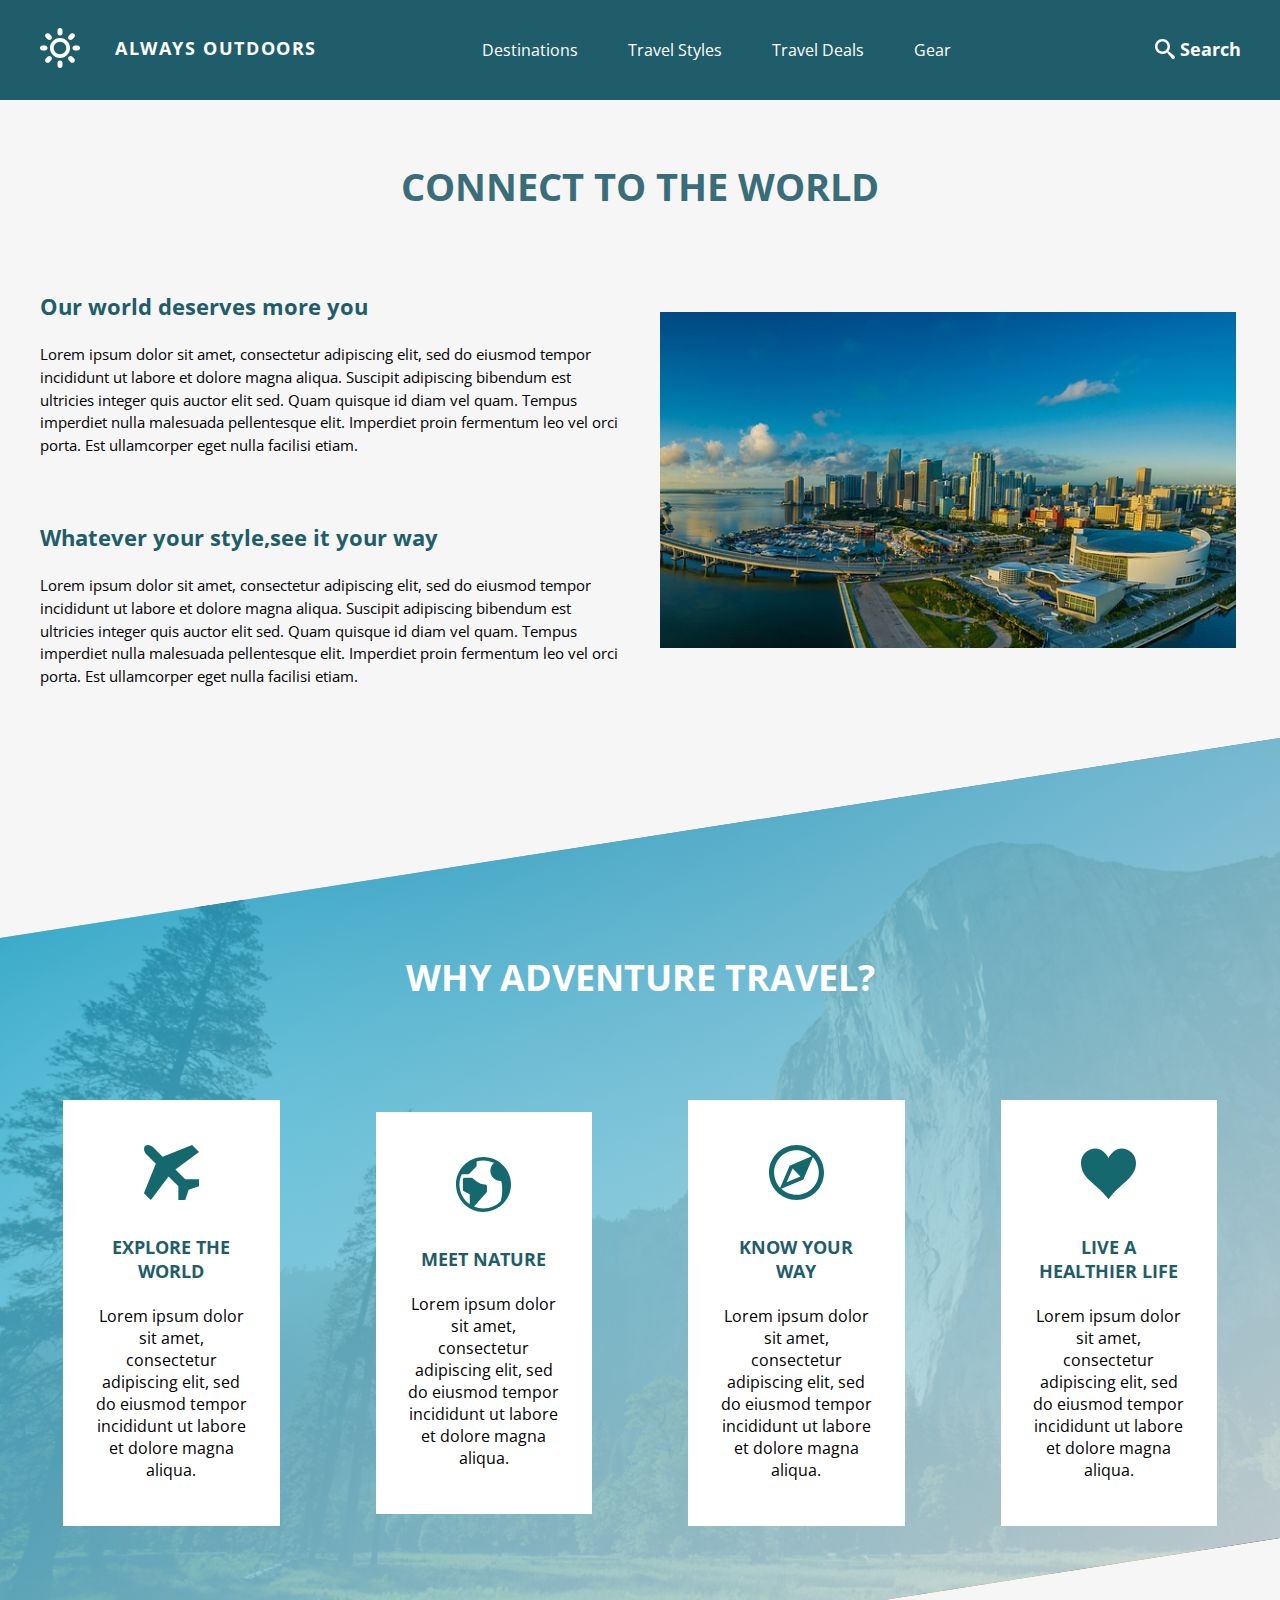
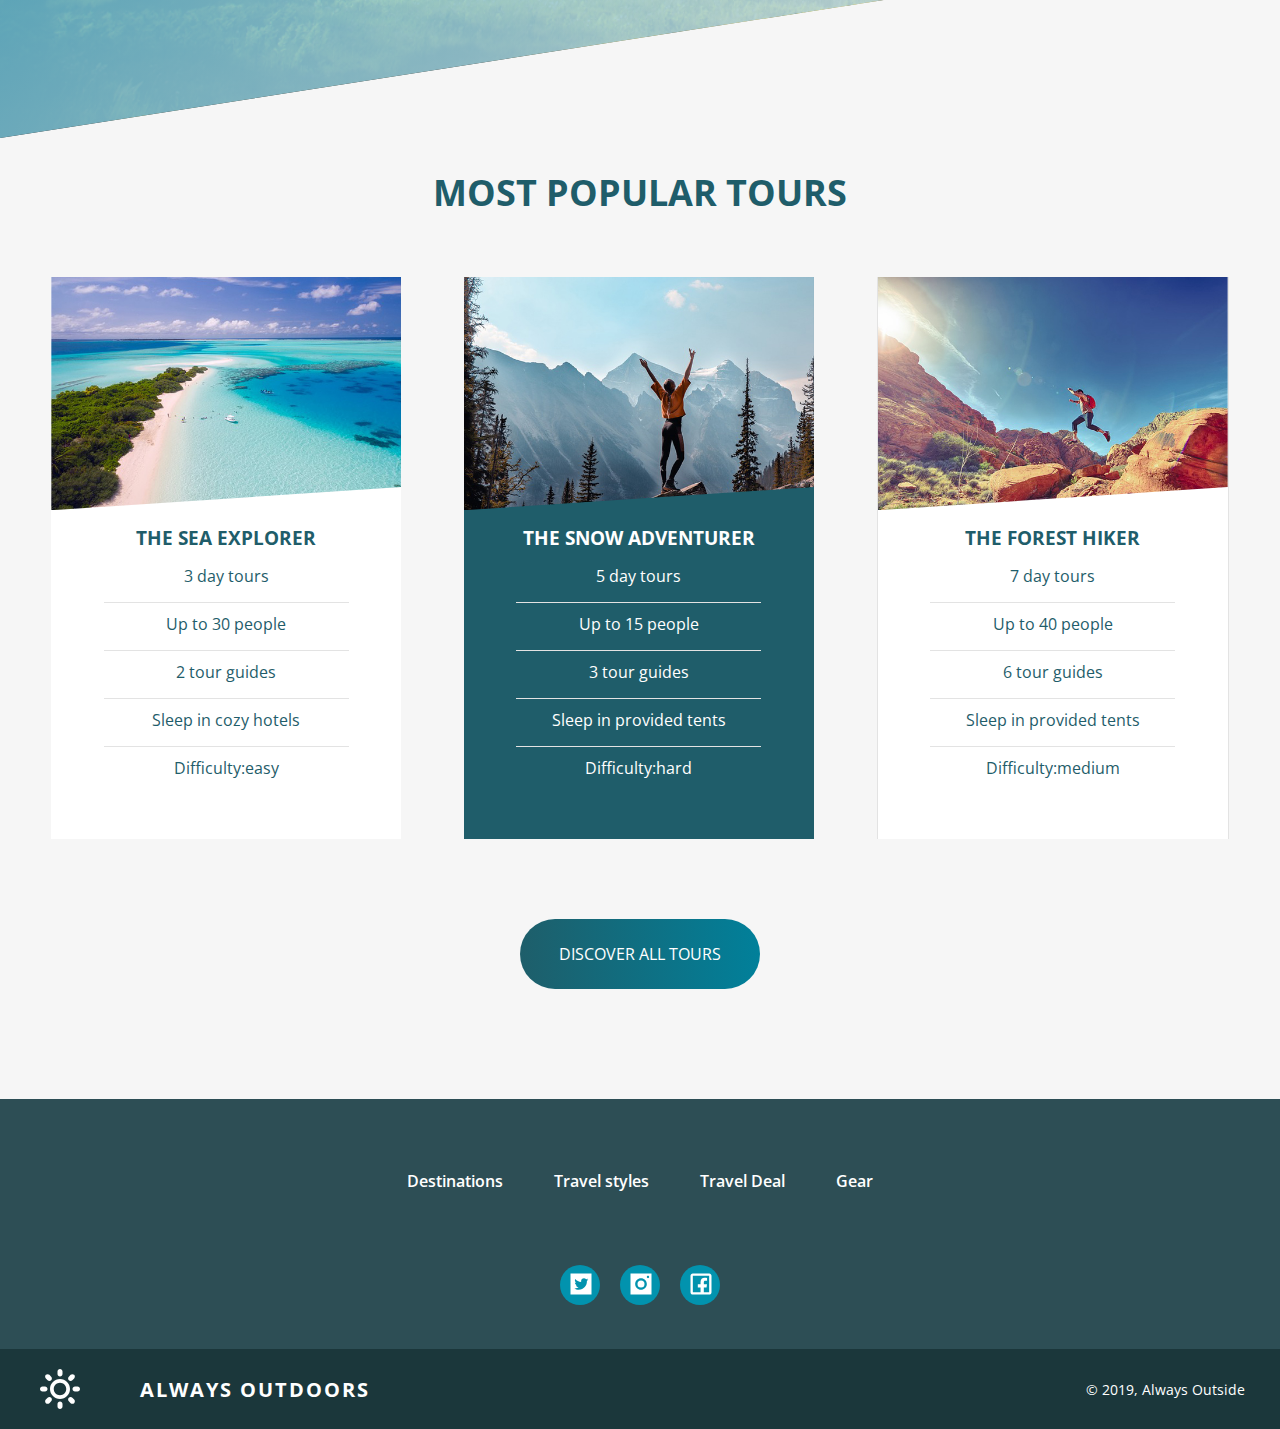
<file: index.html>
<!DOCTYPE html>
<html lang="en">
	<head>
		<meta charset="utf-8">
    	<meta name="viewport" content="width=device-width, initial-scale=1, shrink-to-fit=no">
    	<link rel="preconnect" href="https://fonts.gstatic.com">
		<link href="https://fonts.googleapis.com/css2?family=Open+Sans:ital,wght@0,400;0,600;0,700;1,400;1,600;1,700&display=swap" rel="stylesheet">
    	<link rel="stylesheet" type="text/css" href="./style.css">
		<title>Always Outdoors</title>
	</head>
	<body>
		<header>
			<nav class="sticky">
				<ul class="row">
					<li class="always-outdoors">
						<div class="sun">
							<img src="icons/method-draw-image-icon-sun.svg" alt="Sun icon">
							<h4>Always outdoors</h4>
						</div>
					</li>
					<li class="hamburger">
						<div class="hamburger-div">
							<img src="icons/Hamburger_icon.svg" alt="Menu icon">
						</div>
						<ul class="main-nav">
							<li><a href="#">Destinations</a></li>
							<li><a href="#">Travel Styles</a></li>
							<li><a href="#">Travel Deals</a></li>
							<li><a href="#">Gear</a></li>
						</ul>
					</li>
					<li class="search">
						<div class="icon-search">
							<a href="#"><img src="icons/method-draw-image-icon-search.svg" alt="Search icon"></a>
							<a href="#"><h5>Search</h5></a>
						</div>
					</li>
				</ul>
			</nav>
		</header>
		<section class="why">
			<div class="second-heading">
				<h1>Connect to the world</h1>
			</div>
			<ul class="why-box">
				<li>
					<div class="why-box-1">
						<h4 class="why-heading-1">Our world deserves more you</h4>
						<br>
						<p>Lorem ipsum dolor sit amet, consectetur adipiscing elit, sed do eiusmod tempor incididunt ut labore et dolore magna aliqua. Suscipit adipiscing bibendum est ultricies integer quis auctor elit sed. Quam quisque id diam vel quam. Tempus imperdiet nulla malesuada pellentesque elit. Imperdiet proin fermentum leo vel orci porta. Est ullamcorper eget nulla facilisi etiam.</p>
						<br>
						<br>
						<br>
						<h4 class="why-heading-2">Whatever your style,see it your way</h4>
						<br>
						<p>Lorem ipsum dolor sit amet, consectetur adipiscing elit, sed do eiusmod tempor incididunt ut labore et dolore magna aliqua. Suscipit adipiscing bibendum est ultricies integer quis auctor elit sed. Quam quisque id diam vel quam. Tempus imperdiet nulla malesuada pellentesque elit. Imperdiet proin fermentum leo vel orci porta. Est ullamcorper eget nulla facilisi etiam.</p>
					</div>
				</li>
				<li>
					<div class="why-box-2">
						<img class="why-img" src="images/img-connect.jpg" alt="City">
					</div>
				</li>
			</ul>
		</section>
		<section class="second-why">
			<div class="second-why-heading">
				<h1>Why adventure travel?</h1>
			</div>
			<ul class="second-why-list">
				<li>
					<div class="explore-world">
						<img class="icons" src="icons/icon-airplane.svg" alt="Airplane icon">
						<h4>Explore the world</h4>
						<br>
						<p>Lorem ipsum dolor sit amet, consectetur adipiscing elit, sed do eiusmod tempor incididunt ut labore et dolore magna aliqua.</p>
					</div>
				</li>
				<li>
					<div class="meet-nature">
						<img class="icons" src="icons/icon-earth.svg" alt="Earth icon">
						<h4>Meet nature</h4>
						<br>
						<p>Lorem ipsum dolor sit amet, consectetur adipiscing elit, sed do eiusmod tempor incididunt ut labore et dolore magna aliqua.</p>
					</div>
				</li>
				<li>
					<div class="know-your-way">
						<img class="icons" src="icons/icon-compass.svg" alt="Compass icon">
						<h4>Know your way</h4>
						<br>
						<p>Lorem ipsum dolor sit amet, consectetur adipiscing elit, sed do eiusmod tempor incididunt ut labore et dolore magna aliqua.</p>
					</div>
				</li>
				<li>
					<div class="live-healthy">
						<img class="icons" src="icons/icon-heart.svg" alt="Heart icon">
						<h4>Live a healthier life</h4>
						<br>
						<p>Lorem ipsum dolor sit amet, consectetur adipiscing elit, sed do eiusmod tempor incididunt ut labore et dolore magna aliqua.</p>
					</div>
				</li>
			</ul>
		</section>
		<section class="popular-tours">
			<div class="tours-heading">
				<h1>Most popular tours</h1>
			</div>
			<ul class="outer-list">
				<li>
					<div class="inner-list-1">
						<img src="images/img-sea.jpg" alt="Sea">
						<h3>The sea explorer</h3>
						<ul>
							<li>
								<div class="available-option"><p>3 day tours</p></div>
							</li>
							<li>
								<div class="available-option"><p>Up to 30 people</p></div>
							</li>
							<li>
								<div class="available-option"><p>2 tour guides</p></div>
							</li>
							<li>
								<div class="available-option"><p>Sleep in cozy hotels</p></div>
							</li>
							<li>
								<div class="available-option-last"><p>Difficulty:easy</p></div>
							</li>
						</ul>
					</div>
				</li>
				<li>
					<div class="inner-list-2">
						<img src="images/img-snow.jpg" alt="Forest">
						<h3>The snow adventurer</h3>
						<ul>
							<li>
								<div class="available-option"><p>5 day tours</p></div>
							</li>
							<li>
								<div class="available-option"><p>Up to 15 people</p></div>
							</li>
							<li>
								<div class="available-option"><p>3 tour guides</p></div>
							</li>
							<li>
								<div class="available-option"><p>Sleep in provided tents</p></div>
							</li>
							<li>
								<div class="available-option-last"><p>Difficulty:hard</p></div>
							</li>
						</ul>
					</div>
				</li>
				<li>	
					<div class="inner-list-3">
						<img src="images/img-forest.jpg" alt="Rocky mountain">
						<h3>The forest hiker</h3>
						<ul>
							<li>
								<div class="available-option"><p>7 day tours</p></div>
							</li>
							<li>
								<div class="available-option"><p>Up to 40 people</p></div>
							</li>
							<li>
								<div class="available-option"><p>6 tour guides</p></div>
							</li>
							<li>
								<div class="available-option"><p>Sleep in provided tents</p></div>
							</li>
							<li>
								<div class="available-option-last"><p>Difficulty:medium</p></div>
							</li>
						</ul>
					</div>
				</li>
			</ul>
			<div class="button">
				<div class="btn">
					<a class="button-link" href="">DISCOVER ALL TOURS</a>
				</div>
			</div>
		</section>
		<section class="pre-footer">
				<ul class="pre-footer-list">
					<li>Destinations</li>
					<li>Travel styles</li>
					<li>Travel Deal</li>
					<li>Gear</li>
				</ul>
				<ul class="social">
					<li><a href="#" class="social-icons"><img src="icons/icons8-twitter.svg" alt="Twitter icon"></a></li>
					<li><a href="#" class="social-icons"><img src="icons/icons8-instagram.svg" alt="Instagram icon"></a></li>
					<li><a href="#" class="social-icons"><img src="icons/icons8-facebook.svg" alt="Facebook icon"></a></li>
				</ul>
		</section>
		<footer>
			<ul class="in-footer">
				<li>
					<div class="footer-icon-sun">
						<img src="icons/method-draw-image-icon-sun.svg" alt="Sun icon">
						<h5>Always outdoors</h5>
					</div>
				</li>
				<li>
					<p>&copy; 2019, Always Outside</p>
				</li>
			</ul>
		</footer>
		<script src="script.js"></script>
	</body>
</html>
</file>
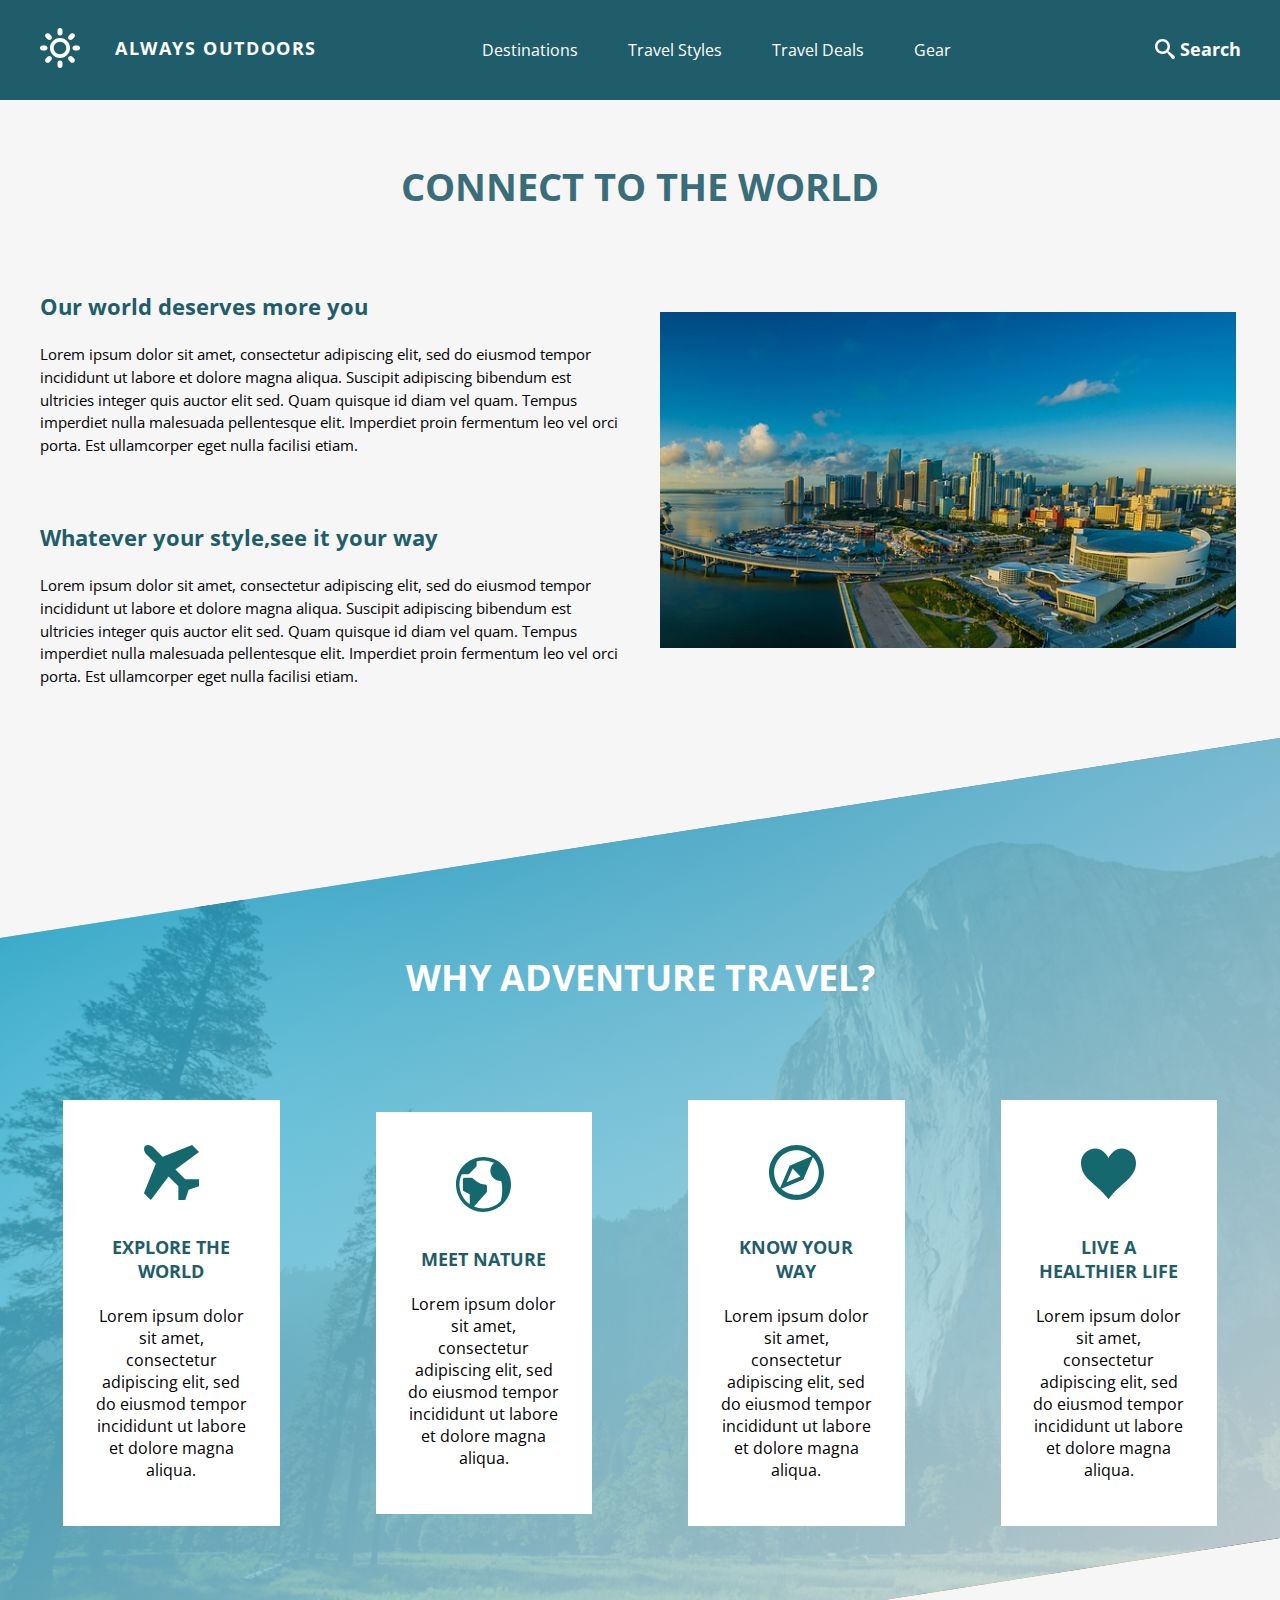
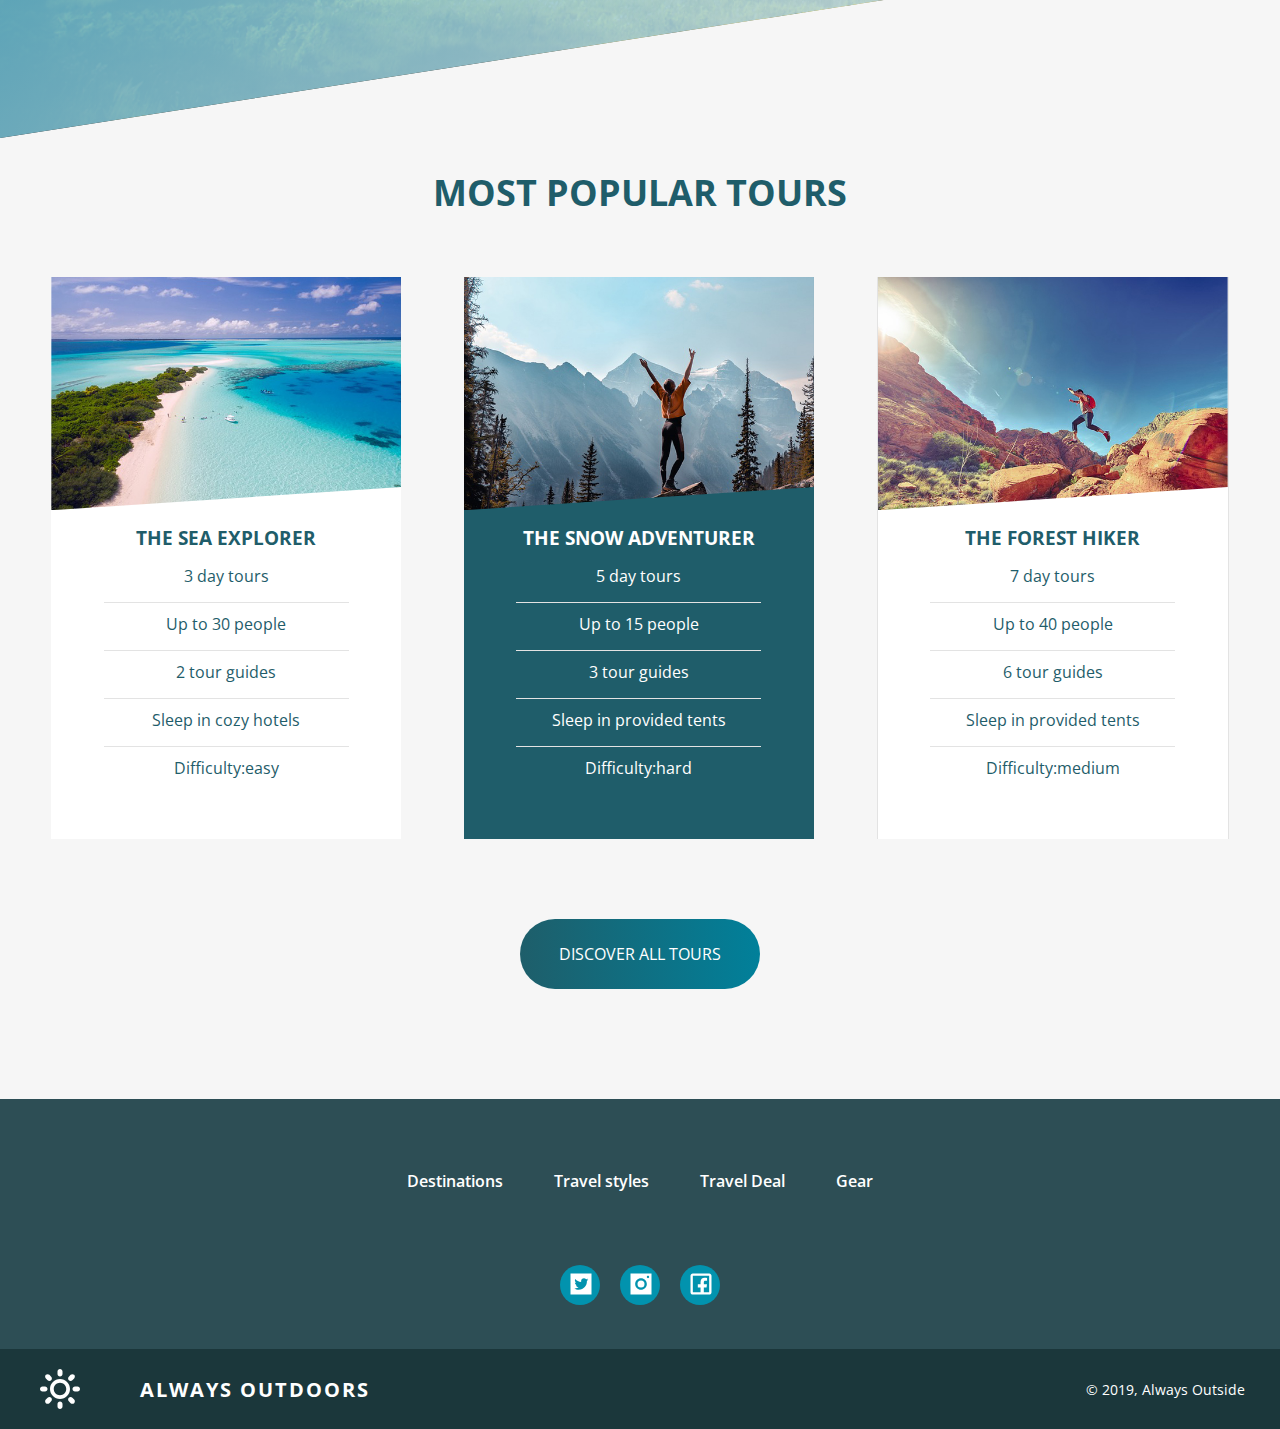
<file: Stefan Stojkovic CSS Projekat 1 with mobile.html>
<!DOCTYPE html>
<html lang="en">
	<head>
		<meta charset="utf-8">
    	<meta name="viewport" content="width=device-width, initial-scale=1, shrink-to-fit=no">
    	<link rel="preconnect" href="https://fonts.gstatic.com">
		<link href="https://fonts.googleapis.com/css2?family=Open+Sans:ital,wght@0,400;0,600;0,700;1,400;1,600;1,700&display=swap" rel="stylesheet">
    	<link rel="stylesheet" type="text/css" href="./Stefan_Stojkovic_CSS_Projekat_1_with_mobile.css">
		<title>Always Outdoors</title>
	</head>
	<body>
		<header>
			<nav class="sticky">
				<ul class="row">
					<li class="always-outdoors">
						<div class="sun">
							<img src="icons/method-draw-image-icon-sun.svg" alt="Sun icon">
							<h4>Always outdoors</h4>
						</div>
					</li>
					<li class="hamburger">
						<div class="hamburger-div">
							<img src="icons/Hamburger_icon.svg" alt="Menu icon">
						</div>
						<ul class="main-nav">
							<li><a href="#">Destinations</a></li>
							<li><a href="#">Travel Styles</a></li>
							<li><a href="#">Travel Deals</a></li>
							<li><a href="#">Gear</a></li>
						</ul>
					</li>
					<li class="search">
						<div class="icon-search">
							<a href="#"><img src="icons/method-draw-image-icon-search.svg" alt="Search icon"></a>
							<a href="#"><h5>Search</h5></a>
						</div>
					</li>
				</ul>
			</nav>
		</header>
		<section class="why">
			<div class="second-heading">
				<h1>Connect to the world</h1>
			</div>
			<ul class="why-box">
				<li>
					<div class="why-box-1">
						<h4 class="why-heading-1">Our world deserves more you</h4>
						<br>
						<p>Lorem ipsum dolor sit amet, consectetur adipiscing elit, sed do eiusmod tempor incididunt ut labore et dolore magna aliqua. Suscipit adipiscing bibendum est ultricies integer quis auctor elit sed. Quam quisque id diam vel quam. Tempus imperdiet nulla malesuada pellentesque elit. Imperdiet proin fermentum leo vel orci porta. Est ullamcorper eget nulla facilisi etiam.</p>
						<br>
						<br>
						<br>
						<h4 class="why-heading-2">Whatever your style,see it your way</h4>
						<br>
						<p>Lorem ipsum dolor sit amet, consectetur adipiscing elit, sed do eiusmod tempor incididunt ut labore et dolore magna aliqua. Suscipit adipiscing bibendum est ultricies integer quis auctor elit sed. Quam quisque id diam vel quam. Tempus imperdiet nulla malesuada pellentesque elit. Imperdiet proin fermentum leo vel orci porta. Est ullamcorper eget nulla facilisi etiam.</p>
					</div>
				</li>
				<li>
					<div class="why-box-2">
						<img class="why-img" src="images/img-connect.jpg" alt="City">
					</div>
				</li>
			</ul>
		</section>
		<section class="second-why">
			<div class="second-why-heading">
				<h1>Why adventure travel?</h1>
			</div>
			<ul class="second-why-list">
				<li>
					<div class="explore-world">
						<img class="icons" src="icons/icon-airplane.svg" alt="Airplane icon">
						<h4>Explore the world</h4>
						<br>
						<p>Lorem ipsum dolor sit amet, consectetur adipiscing elit, sed do eiusmod tempor incididunt ut labore et dolore magna aliqua.</p>
					</div>
				</li>
				<li>
					<div class="meet-nature">
						<img class="icons" src="icons/icon-earth.svg" alt="Earth icon">
						<h4>Meet nature</h4>
						<br>
						<p>Lorem ipsum dolor sit amet, consectetur adipiscing elit, sed do eiusmod tempor incididunt ut labore et dolore magna aliqua.</p>
					</div>
				</li>
				<li>
					<div class="know-your-way">
						<img class="icons" src="icons/icon-compass.svg" alt="Compass icon">
						<h4>Know your way</h4>
						<br>
						<p>Lorem ipsum dolor sit amet, consectetur adipiscing elit, sed do eiusmod tempor incididunt ut labore et dolore magna aliqua.</p>
					</div>
				</li>
				<li>
					<div class="live-healthy">
						<img class="icons" src="icons/icon-heart.svg" alt="Heart icon">
						<h4>Live a healthier life</h4>
						<br>
						<p>Lorem ipsum dolor sit amet, consectetur adipiscing elit, sed do eiusmod tempor incididunt ut labore et dolore magna aliqua.</p>
					</div>
				</li>
			</ul>
		</section>
		<section class="popular-tours">
			<div class="tours-heading">
				<h1>Most popular tours</h1>
			</div>
			<ul class="outer-list">
				<li>
					<div class="inner-list-1">
						<img src="images/img-sea.jpg" alt="Sea">
						<h3>The sea explorer</h3>
						<ul>
							<li>
								<div class="available-option"><p>3 day tours</p></div>
							</li>
							<li>
								<div class="available-option"><p>Up to 30 people</p></div>
							</li>
							<li>
								<div class="available-option"><p>2 tour guides</p></div>
							</li>
							<li>
								<div class="available-option"><p>Sleep in cozy hotels</p></div>
							</li>
							<li>
								<div class="available-option-last"><p>Difficulty:easy</p></div>
							</li>
						</ul>
					</div>
				</li>
				<li>
					<div class="inner-list-2">
						<img src="images/img-snow.jpg" alt="Forest">
						<h3>The snow adventurer</h3>
						<ul>
							<li>
								<div class="available-option"><p>5 day tours</p></div>
							</li>
							<li>
								<div class="available-option"><p>Up to 15 people</p></div>
							</li>
							<li>
								<div class="available-option"><p>3 tour guides</p></div>
							</li>
							<li>
								<div class="available-option"><p>Sleep in provided tents</p></div>
							</li>
							<li>
								<div class="available-option-last"><p>Difficulty:hard</p></div>
							</li>
						</ul>
					</div>
				</li>
				<li>	
					<div class="inner-list-3">
						<img src="images/img-forest.jpg" alt="Rocky mountain">
						<h3>The forest hiker</h3>
						<ul>
							<li>
								<div class="available-option"><p>7 day tours</p></div>
							</li>
							<li>
								<div class="available-option"><p>Up to 40 people</p></div>
							</li>
							<li>
								<div class="available-option"><p>6 tour guides</p></div>
							</li>
							<li>
								<div class="available-option"><p>Sleep in provided tents</p></div>
							</li>
							<li>
								<div class="available-option-last"><p>Difficulty:medium</p></div>
							</li>
						</ul>
					</div>
				</li>
			</ul>
			<div class="button">
				<div class="btn">
					<a class="button-link" href="">DISCOVER ALL TOURS</a>
				</div>
			</div>
		</section>
		<section class="pre-footer">
				<ul class="pre-footer-list">
					<li>Destinations</li>
					<li>Travel styles</li>
					<li>Travel Deal</li>
					<li>Gear</li>
				</ul>
				<ul class="social">
					<li><a href="#" class="social-icons"><img src="icons/icons8-twitter.svg" alt="Twitter icon"></a></li>
					<li><a href="#" class="social-icons"><img src="icons/icons8-instagram.svg" alt="Instagram icon"></a></li>
					<li><a href="#" class="social-icons"><img src="icons/icons8-facebook.svg" alt="Facebook icon"></a></li>
				</ul>
		</section>
		<footer>
			<ul class="in-footer">
				<li>
					<div class="footer-icon-sun">
						<img src="icons/method-draw-image-icon-sun.svg" alt="Sun icon">
						<h5>Always outdoors</h5>
					</div>
				</li>
				<li>
					<p>&copy; 2019, Always Outside</p>
				</li>
			</ul>
		</footer>
		<script src="Stefan_Stojkovic_CSS_Projekat_1_with_mobile.js"></script>
	</body>
</html>
</file>
<file: style.css>
/*------------------------*/
/*---BASIC SETUP---*/
/*------------------------*/
*{
	padding: 0;
	margin: 0;
	box-sizing: border-box;
	list-style: none;
}
body{
	background-color: #f6f6f6;	
	font-family: "Open Sans",sans-serif;
}
header{
	display:flex;
	position: fixed;
	align-items: center;
	align-content: center;
	justify-content: space-between;
	width: 100%;
	height: 100px;
	top: 0;
	padding: 30px;
	background-color: #1F5D6A;
	z-index: 9999;
}
.sticky{
	width: 100%;
	display: block;
	margin: 0 auto;
}
.row{
	display: flex;
	justify-content: space-between;
	align-items: center;
}
.sun{
	color: white;
	display: inline-flex;
	align-items: center;
	justify-content: center;
	letter-spacing: 0.1em;
}
.sun img{
	margin-left: 10px;
	margin-right: 30px;
	width: 40px;
}
.row h4{
	color: white;
	font-family: 'Open Sans',sans-serif;
	font-size: 18px;
	margin: 5px;
	text-transform: uppercase;
}
/*label{
	display: none;
}
#toggle{
	display: none;
}*/
.hamburger-div img{
	display: none;
}
.main-nav{
	display: flex;
	color: white;
	margin: 0 50px;
}
.main-nav li{
	margin: 0 25px;
	display: inline-block;
	text-align: center;
	color: white;
}
.main-nav li a{
	display: block;
	text-decoration: none;
	color: white;
}
.icon-search{
	display: inline-flex;
	justify-content: flex-end;
	align-items: center;
}
.icon-search img{
	width: 20px;
	margin-right: 5px;
	float: right;
}
.icon-search a{
	display: block;
	width: 70px;
	text-decoration: none;
}
.row h5{
	color: white;
	font-family: 'Open Sans',sans-serif;
	font-size: 18px;
}

/*--------------------*/
/*CONNECT TO THE WORLD*/
/*--------------------*/

.second-heading{
	display: block;
	width: 100%;
	margin-top: 160px;
	margin-bottom: 80px;
}
.second-heading h1{
	text-transform: uppercase;
	color: #3a6d7a;
	font-size: 3vw;
	text-align: center;
}
.why-box{
	display: flex;
	margin: 40px;
	height: 10%;
	text-align: left;
}
.why-box-1{
	margin-right: 20px;
}
.why-box-1 h4{
	color: #1F5D6A;
}
.why-box-2 img{
	margin-left: 20px;
	margin-top: 20px;
	width: 45vw;
	justify-content: stretch;
}
.why-box li{
	display: block;
	width: 70%;
}
.why h4{
	font-size: 1.35em;
}
.why p{
	font-size: 0.95em;
	line-height: 1.5em;
}

/*--------------------*/
/*WHY ADVENTURE TRAVEL*/
/*--------------------*/

.second-why{
	display: block;
	margin-top: 50px;
	margin-bottom: 20px;
	padding: 10px 10px;
	height: 1000px;
	background-image: linear-gradient(
		to right bottom,
		rgba(6,161,204,0.8),
		rgba(232,232,232,0.9)),
	url(images/img-bg-adventure.jpg);
	background-repeat: no-repeat;
	background-size: cover;
	background-position: top;
	background-clip: border-box;
	clip-path: polygon(100% 0, 100% 80%, 0 100%, 0 20%);
}
.second-why-heading{
	display: inline-block;
	padding: 5px;
	width: 100%;
	text-align: center;
	margin-top: 200px;
	color: white;
}
.second-why-heading h1{
	font-family: "Open Sans",sans-serif;
	font-size: 2.25em;
	text-transform: uppercase;
}
.second-why-list{
	display: flex;
	padding: 5px;
	margin-top: 40px;
	align-items: center;
	align-content: center;
	justify-content: center;
}
.icons{
	filter: invert(27%) sepia(91%) saturate(404%) hue-rotate(135deg) brightness(100%) contrast(90%);
	width: 55px;
	margin-bottom: 30px;
}
.second-why-list li{
	background-color: white;
	margin: 3.0em;
	padding: 45px 30px;
	width: 100%;
	align-items: center;
	align-content: center;
	text-align: center;
}
.second-why-list h4{
	color: #1F5D6A;
	text-transform: uppercase;
	font-size: 18px;
}
.second-why-list h4,
.second-why-list p{
	font-family: "Open Sans",sans-serif;
}
.second-why-list p{
	font-size: 1em;
}

/*-------------*/
/*POPULAR TOURS*/
/*-------------*/

.popular-tours{
	margin-bottom: 50px;
}
.outer-list{
	display: flex;
	padding: 10px;
	margin: 10px;
	justify-content: space-around;
}
.tours-heading{
	display: inline-block;
	padding: 10px;
	width: 100%;
	text-align: center;
	margin-bottom: 30px;
}
.tours-heading h1{
	font-family: "Open Sans",sans-serif;
	font-size: 2.25em;
	text-transform: uppercase;
	color: #1F5D6A;
}
.outer-list img{
	width: 350px;
	clip-path: polygon(100% 0, 100% 90%, 0 100%, 0 0);
}
.outer-list ul{
	padding-bottom: 45px;
}
.outer-list h3{
	text-transform: uppercase;
	margin-top: 10px;
}
.outer-list h3,
.outer-list p{
	text-align: center;
	margin-bottom: 10px;
}
.outer-list ul li{
	line-height: 2em;
	width: 70%;
	margin: 5px auto;
}
.available-option{
	border-bottom: 1px solid #e3e3e3;
}
.inner-list-1,
.inner-list-3{
	background-color: white;
}
.inner-list-1 h3,
.inner-list-1 p,
.inner-list-3 h3,
.inner-list-3 p{
	color: #1F5D6A;
}
.inner-list-2{
	background-color: #1F5D6A;
	color: white;
}
.inner-list-2>.available-option{
	border-bottom: 1px solid white;
}
.inner-list-3{
	border-left: 1px solid #e3e3e3;
	border-right: 1px solid #e3e3e3;
}

/*-------------*/
/*BUTTON*/
/*-------------*/

.button{
	display: inline-flex;
	width: 100%;
	justify-content: space-around;
	margin: 60px 0;
}
.btn{
	display: inline-flex;
	background-image: linear-gradient(to left,rgb(1,128,154),rgb(30,94,106));
	width: 240px;
	height: 70px;
	border-radius:35px;
	align-items: center;
	justify-content: space-around;
	padding: 5px 10px;
}
.btn a{
	width: 240px;
	height: 70px;
	font-size: 16px;
	display: inline-flex;
	align-items: center;
	justify-content: space-around;
	text-decoration: none;
	color: white;
	text-align: center;
}

/*----------*/
/*PRE-FOOTER*/
/*----------*/

.pre-footer{
	display: flex;
	justify-items: space-between;
	width: 100%;
	height: 250px;
	flex-direction: column;
	align-items: center;
	background-color: #2d4e55;
}
.pre-footer-list{
	height: 50%;
	display: inline-flex;
	padding: 10px;
	margin: 5px;
	align-items: flex-end;
	justify-content: space-around;
	color: white;
}
.pre-footer-list li{
	font-size: 16px;
	margin: 1vw 2vw;
	font-weight: 600;
}
.social{
	height: 60%;
	display: flex;
	width: 100%;
	align-items: center;
	justify-content: center;
}
.social li{
	display: flex;
	background-color: #0293ae;
	border-radius: 20px;
	width: 40px;
	height: 40px;
	align-items: center;
	justify-content: center;
	justify-items: center;
	margin: 10px;
	padding-top: 4px;
	padding-left: 2px;	
}
.social img{
	width: 28px;
	height: 28px;
	filter: invert(100%) sepia(95%) saturate(18%) hue-rotate(305deg) brightness(106%) contrast(104%);
}

/*------*/
/*FOOTER*/
/*------*/

footer{
	display: flex;
	align-items: center;
	justify-content: space-between;
	width: 100%;
	height: 80px;
	background-color: #1b373b;
}
.in-footer{
	width: 100%;
	display: flex;
	align-items: center;
	justify-content: space-between;
}
.footer-icon-sun{
	display: flex;
	align-items: center;
}
footer img{
	width: 40px;
	margin: 0 40px;
}
footer h5{
	font-size: 20px;
	display: flex;
	margin: 15px 20px;
	text-transform: uppercase;
	color: white;
	letter-spacing: 0.1em;
}
footer p{
	font-size: 14px;
	float: right;
	margin: 0 35px;
	color: white;
}






@media only screen and (max-width: 480px){
	header{
		padding: 0;
	}
	.sticky{
		width: 100%;
		height: 100%;
		justify-content: center;
	}
	.row{
		justify-content: center;
		align-items: center;
		display: flex;
		width: 100%;
		height: 100%;
	}
	.always-outdoors{
		width: 100%;
		height: 100%;
		display: flex;
		align-content: center;
	}
	.sun img{
		margin-right: 5vw;
	}
	.row h4{
		height: 100%;
		width: 100%;
		padding-left: 10px;
		font-size: 4.5vw;
		display: flex;
		align-items: center;
	}
	.hamburger{
		display: flex;
		order: 4;
		width: 50%;
		height: 100%;
		justify-content: center;
		align-items: center;
	}
	.hamburger-div{
		z-index: 9999;
		cursor: pointer;
		height: 5vh;
	}
	.hamburger-div img{
		display: flex;
		filter: invert(92%) sepia(0%) saturate(7468%) hue-rotate(84deg) brightness(113%) contrast(108%);
		float: right;
	}
	.main-nav{
		display: flex;
		position: fixed;
		background-color: lightblue;
		border-right: 0;
		border-left: 0;
		clip-path: circle(0% at 100% 0);
		-webkit-clip-path: circle(0% at 100% 0);
		transition: all 1s ease-out;
		margin-left: auto;
		width: 100%;
		height: 100%;
	}
	.main-nav li{
		display: flex;
		justify-content: center;
	}
	.main-nav li a{
		display: flex;
		color: white;
		flex-direction: column;
		text-decoration: none;
		font-size: 16px;
		justify-content: center;
	}
	.main-nav.open{
		display: inline-flex;
		flex-direction: column;
		width: 195vw;
		height: 185vh;
		padding-top: 740px;
		clip-path: circle(142.2% at 100% 0);
		-webkit-clip-path: circle(142.2% at 100% 0);
	}
	.main-nav.open li{
		align-items: center;
		justify-content: center;
		padding-bottom: 16vh;
		padding-right: 50vw;
	}
	.main-nav.open li a{
		border-bottom: 2px solid blueviolet;
		padding-bottom: 5px;
	}
	.search{
		display: flex;
		width: 10vw;
		height: 100%;
		order: 3;
	}
	.icon-search{
		display: flex;
		width: 5vw;
		height: 100%;
		justify-content: center;
	}
	.icon-search img{
		margin: 0;
		width: 30px;
	}
	.icon-search h5{
		display: none;
	}


	/*--------------------*/
	/*CONNECT TO THE WORLD*/
	/*--------------------*/
	.second-heading h1{
		font-size: 7vw;
	}
	.why-box{
		margin: 0;
		flex-direction: column;
	}
	.why-box li{
		width: 100%;
	}
	.why-box-1{
		text-align: center;
	}
	.why-box-2 img{
		margin-left: 0px;
		width: 100%;
	}

	/*--------------------*/
	/*WHY ADVENTURE TRAVEL*/
	/*--------------------*/

	.second-why{
		height: 265vh;
		clip-path: polygon(100% 0, 100% 95%, 0 100%, 0 5%);
	}
	.second-why-heading{
		margin-top: 20vh/*100px*/;
	}
	.second-heading{
		width: 100%;
		top: 180px;
		font-size: 60%;
		text-align: center;
	}
	.second-why-list li{
		margin-top: 2vh/*5px*/;
		margin-bottom: 2vh/*5px*/;
	}

	/*-------------*/
	/*POPULAR TOURS*/
	/*-------------*/

	.popular-tours{
		margin: 5vh auto 50px;
	}
	.tours-heading{
		font-size: 80%;
		margin: 0 auto;
	}
	.outer-list li{
		margin-top: 1vh;
		margin-bottom: 1vh;
	}
	.outer-list img{
		width: 100%;
	}
	.outer-list,
	.second-why-list{
		flex-direction: column;
	}

	/*------*/
	/*BUTTON*/
	/*------*/

	.button{
		padding: 0 40px;
	}

	/*----------*/
	/*PRE-FOOTER*/
	/*----------*/

	.pre-footer-list{
		flex-direction: column;
		align-items: center;
		justify-content: space-between;
	}
	.pre-footer-list li{
		text-align: center;
		font-size: 16px;
	}
	.social{
		height: 40%;
	}

	/*------*/
	/*FOOTER*/
	/*------*/
	footer{
		justify-content: normal;
	}
	.in-footer{
		margin: 0;
	}
	footer img{
		margin: 20px;
	}
	footer h5{
		font-size: 14px;
		text-align: center;
	}
	footer p{
		font-size: 3vw;
		margin: 0 15px;
	}

}
</file>
<file: Stefan_Stojkovic_CSS_Projekat_1_with_mobile.css>
/*------------------------*/
/*---BASIC SETUP---*/
/*------------------------*/
*{
	padding: 0;
	margin: 0;
	box-sizing: border-box;
	list-style: none;
}
body{
	background-color: #f6f6f6;	
	font-family: "Open Sans",sans-serif;
}
header{
	display:flex;
	position: fixed;
	align-items: center;
	align-content: center;
	justify-content: space-between;
	width: 100%;
	height: 100px;
	top: 0;
	padding: 30px;
	background-color: #1F5D6A;
	z-index: 9999;
}
.sticky{
	width: 100%;
	display: block;
	margin: 0 auto;
}
.row{
	display: flex;
	justify-content: space-between;
	align-items: center;
}
.sun{
	color: white;
	display: inline-flex;
	align-items: center;
	justify-content: center;
	letter-spacing: 0.1em;
}
.sun img{
	margin-left: 10px;
	margin-right: 30px;
	width: 40px;
}
.row h4{
	color: white;
	font-family: 'Open Sans',sans-serif;
	font-size: 18px;
	margin: 5px;
	text-transform: uppercase;
}
/*label{
	display: none;
}
#toggle{
	display: none;
}*/
.hamburger-div img{
	display: none;
}
.main-nav{
	display: flex;
	color: white;
	margin: 0 50px;
}
.main-nav li{
	margin: 0 25px;
	display: inline-block;
	text-align: center;
	color: white;
}
.main-nav li a{
	display: block;
	text-decoration: none;
	color: white;
}
.icon-search{
	display: inline-flex;
	justify-content: flex-end;
	align-items: center;
}
.icon-search img{
	width: 20px;
	margin-right: 5px;
	float: right;
}
.icon-search a{
	display: block;
	width: 70px;
	text-decoration: none;
}
.row h5{
	color: white;
	font-family: 'Open Sans',sans-serif;
	font-size: 18px;
}

/*--------------------*/
/*CONNECT TO THE WORLD*/
/*--------------------*/

.second-heading{
	display: block;
	width: 100%;
	margin-top: 160px;
	margin-bottom: 80px;
}
.second-heading h1{
	text-transform: uppercase;
	color: #3a6d7a;
	font-size: 3vw;
	text-align: center;
}
.why-box{
	display: flex;
	margin: 40px;
	height: 10%;
	text-align: left;
}
.why-box-1{
	margin-right: 20px;
}
.why-box-1 h4{
	color: #1F5D6A;
}
.why-box-2 img{
	margin-left: 20px;
	margin-top: 20px;
	width: 45vw;
	justify-content: stretch;
}
.why-box li{
	display: block;
	width: 70%;
}
.why h4{
	font-size: 1.35em;
}
.why p{
	font-size: 0.95em;
	line-height: 1.5em;
}

/*--------------------*/
/*WHY ADVENTURE TRAVEL*/
/*--------------------*/

.second-why{
	display: block;
	margin-top: 50px;
	margin-bottom: 20px;
	padding: 10px 10px;
	height: 1000px;
	background-image: linear-gradient(
		to right bottom,
		rgba(6,161,204,0.8),
		rgba(232,232,232,0.9)),
	url(images/img-bg-adventure.jpg);
	background-repeat: no-repeat;
	background-size: cover;
	background-position: top;
	background-clip: border-box;
	clip-path: polygon(100% 0, 100% 80%, 0 100%, 0 20%);
}
.second-why-heading{
	display: inline-block;
	padding: 5px;
	width: 100%;
	text-align: center;
	margin-top: 200px;
	color: white;
}
.second-why-heading h1{
	font-family: "Open Sans",sans-serif;
	font-size: 2.25em;
	text-transform: uppercase;
}
.second-why-list{
	display: flex;
	padding: 5px;
	margin-top: 40px;
	align-items: center;
	align-content: center;
	justify-content: center;
}
.icons{
	filter: invert(27%) sepia(91%) saturate(404%) hue-rotate(135deg) brightness(100%) contrast(90%);
	width: 55px;
	margin-bottom: 30px;
}
.second-why-list li{
	background-color: white;
	margin: 3.0em;
	padding: 45px 30px;
	width: 100%;
	align-items: center;
	align-content: center;
	text-align: center;
}
.second-why-list h4{
	color: #1F5D6A;
	text-transform: uppercase;
	font-size: 18px;
}
.second-why-list h4,
.second-why-list p{
	font-family: "Open Sans",sans-serif;
}
.second-why-list p{
	font-size: 1em;
}

/*-------------*/
/*POPULAR TOURS*/
/*-------------*/

.popular-tours{
	margin-bottom: 50px;
}
.outer-list{
	display: flex;
	padding: 10px;
	margin: 10px;
	justify-content: space-around;
}
.tours-heading{
	display: inline-block;
	padding: 10px;
	width: 100%;
	text-align: center;
	margin-bottom: 30px;
}
.tours-heading h1{
	font-family: "Open Sans",sans-serif;
	font-size: 2.25em;
	text-transform: uppercase;
	color: #1F5D6A;
}
.outer-list img{
	width: 350px;
	clip-path: polygon(100% 0, 100% 90%, 0 100%, 0 0);
}
.outer-list ul{
	padding-bottom: 45px;
}
.outer-list h3{
	text-transform: uppercase;
	margin-top: 10px;
}
.outer-list h3,
.outer-list p{
	text-align: center;
	margin-bottom: 10px;
}
.outer-list ul li{
	line-height: 2em;
	width: 70%;
	margin: 5px auto;
}
.available-option{
	border-bottom: 1px solid #e3e3e3;
}
.inner-list-1,
.inner-list-3{
	background-color: white;
}
.inner-list-1 h3,
.inner-list-1 p,
.inner-list-3 h3,
.inner-list-3 p{
	color: #1F5D6A;
}
.inner-list-2{
	background-color: #1F5D6A;
	color: white;
}
.inner-list-2>.available-option{
	border-bottom: 1px solid white;
}
.inner-list-3{
	border-left: 1px solid #e3e3e3;
	border-right: 1px solid #e3e3e3;
}

/*-------------*/
/*BUTTON*/
/*-------------*/

.button{
	display: inline-flex;
	width: 100%;
	justify-content: space-around;
	margin: 60px 0;
}
.btn{
	display: inline-flex;
	background-image: linear-gradient(to left,rgb(1,128,154),rgb(30,94,106));
	width: 240px;
	height: 70px;
	border-radius:35px;
	align-items: center;
	justify-content: space-around;
	padding: 5px 10px;
}
.btn a{
	width: 240px;
	height: 70px;
	font-size: 16px;
	display: inline-flex;
	align-items: center;
	justify-content: space-around;
	text-decoration: none;
	color: white;
	text-align: center;
}

/*----------*/
/*PRE-FOOTER*/
/*----------*/

.pre-footer{
	display: flex;
	justify-items: space-between;
	width: 100%;
	height: 250px;
	flex-direction: column;
	align-items: center;
	background-color: #2d4e55;
}
.pre-footer-list{
	height: 50%;
	display: inline-flex;
	padding: 10px;
	margin: 5px;
	align-items: flex-end;
	justify-content: space-around;
	color: white;
}
.pre-footer-list li{
	font-size: 16px;
	margin: 1vw 2vw;
	font-weight: 600;
}
.social{
	height: 60%;
	display: flex;
	width: 100%;
	align-items: center;
	justify-content: center;
}
.social li{
	display: flex;
	background-color: #0293ae;
	border-radius: 20px;
	width: 40px;
	height: 40px;
	align-items: center;
	justify-content: center;
	justify-items: center;
	margin: 10px;
	padding-top: 4px;
	padding-left: 2px;	
}
.social img{
	width: 28px;
	height: 28px;
	filter: invert(100%) sepia(95%) saturate(18%) hue-rotate(305deg) brightness(106%) contrast(104%);
}

/*------*/
/*FOOTER*/
/*------*/

footer{
	display: flex;
	align-items: center;
	justify-content: space-between;
	width: 100%;
	height: 80px;
	background-color: #1b373b;
}
.in-footer{
	width: 100%;
	display: flex;
	align-items: center;
	justify-content: space-between;
}
.footer-icon-sun{
	display: flex;
	align-items: center;
}
footer img{
	width: 40px;
	margin: 0 40px;
}
footer h5{
	font-size: 20px;
	display: flex;
	margin: 15px 20px;
	text-transform: uppercase;
	color: white;
	letter-spacing: 0.1em;
}
footer p{
	font-size: 14px;
	float: right;
	margin: 0 35px;
	color: white;
}






@media only screen and (max-width: 480px){
	header{
		padding: 0;
	}
	.sticky{
		width: 100%;
		height: 100%;
		justify-content: center;
	}
	.row{
		justify-content: center;
		align-items: center;
		display: flex;
		width: 100%;
		height: 100%;
	}
	.always-outdoors{
		width: 100%;
		height: 100%;
		display: flex;
		align-content: center;
	}
	.sun img{
		margin-right: 5vw;
	}
	.row h4{
		height: 100%;
		width: 100%;
		padding-left: 10px;
		font-size: 4.5vw;
		display: flex;
		align-items: center;
	}
	.hamburger{
		display: flex;
		order: 4;
		width: 50%;
		height: 100%;
		justify-content: center;
		align-items: center;
	}
	.hamburger-div{
		z-index: 9999;
		cursor: pointer;
		height: 5vh;
	}
	.hamburger-div img{
		display: flex;
		filter: invert(92%) sepia(0%) saturate(7468%) hue-rotate(84deg) brightness(113%) contrast(108%);
		float: right;
	}
	.main-nav{
		display: flex;
		position: fixed;
		background-color: lightblue;
		border-right: 0;
		border-left: 0;
		clip-path: circle(0% at 100% 0);
		-webkit-clip-path: circle(0% at 100% 0);
		transition: all 1s ease-out;
		margin-left: auto;
		width: 100%;
		height: 100%;
	}
	.main-nav li{
		display: flex;
		justify-content: center;
	}
	.main-nav li a{
		display: flex;
		color: white;
		flex-direction: column;
		text-decoration: none;
		font-size: 16px;
		justify-content: center;
	}
	.main-nav.open{
		display: inline-flex;
		flex-direction: column;
		width: 195vw;
		height: 185vh;
		padding-top: 740px;
		clip-path: circle(142.2% at 100% 0);
		-webkit-clip-path: circle(142.2% at 100% 0);
	}
	.main-nav.open li{
		align-items: center;
		justify-content: center;
		padding-bottom: 16vh;
		padding-right: 50vw;
	}
	.main-nav.open li a{
		border-bottom: 2px solid blueviolet;
		padding-bottom: 5px;
	}
	.search{
		display: flex;
		width: 10vw;
		height: 100%;
		order: 3;
	}
	.icon-search{
		display: flex;
		width: 5vw;
		height: 100%;
		justify-content: center;
	}
	.icon-search img{
		margin: 0;
		width: 30px;
	}
	.icon-search h5{
		display: none;
	}


	/*--------------------*/
	/*CONNECT TO THE WORLD*/
	/*--------------------*/
	.second-heading h1{
		font-size: 7vw;
	}
	.why-box{
		margin: 0;
		flex-direction: column;
	}
	.why-box li{
		width: 100%;
	}
	.why-box-1{
		text-align: center;
	}
	.why-box-2 img{
		margin-left: 0px;
		width: 100%;
	}

	/*--------------------*/
	/*WHY ADVENTURE TRAVEL*/
	/*--------------------*/

	.second-why{
		height: 265vh;
		clip-path: polygon(100% 0, 100% 95%, 0 100%, 0 5%);
	}
	.second-why-heading{
		margin-top: 20vh/*100px*/;
	}
	.second-heading{
		width: 100%;
		top: 180px;
		font-size: 60%;
		text-align: center;
	}
	.second-why-list li{
		margin-top: 2vh/*5px*/;
		margin-bottom: 2vh/*5px*/;
	}

	/*-------------*/
	/*POPULAR TOURS*/
	/*-------------*/

	.popular-tours{
		margin: 5vh auto 50px;
	}
	.tours-heading{
		font-size: 80%;
		margin: 0 auto;
	}
	.outer-list li{
		margin-top: 1vh;
		margin-bottom: 1vh;
	}
	.outer-list img{
		width: 100%;
	}
	.outer-list,
	.second-why-list{
		flex-direction: column;
	}

	/*------*/
	/*BUTTON*/
	/*------*/

	.button{
		padding: 0 40px;
	}

	/*----------*/
	/*PRE-FOOTER*/
	/*----------*/

	.pre-footer-list{
		flex-direction: column;
		align-items: center;
		justify-content: space-between;
	}
	.pre-footer-list li{
		text-align: center;
		font-size: 16px;
	}
	.social{
		height: 40%;
	}

	/*------*/
	/*FOOTER*/
	/*------*/
	footer{
		justify-content: normal;
	}
	.in-footer{
		margin: 0;
	}
	footer img{
		margin: 20px;
	}
	footer h5{
		font-size: 14px;
		text-align: center;
	}
	footer p{
		font-size: 3vw;
		margin: 0 15px;
	}

}
</file>
